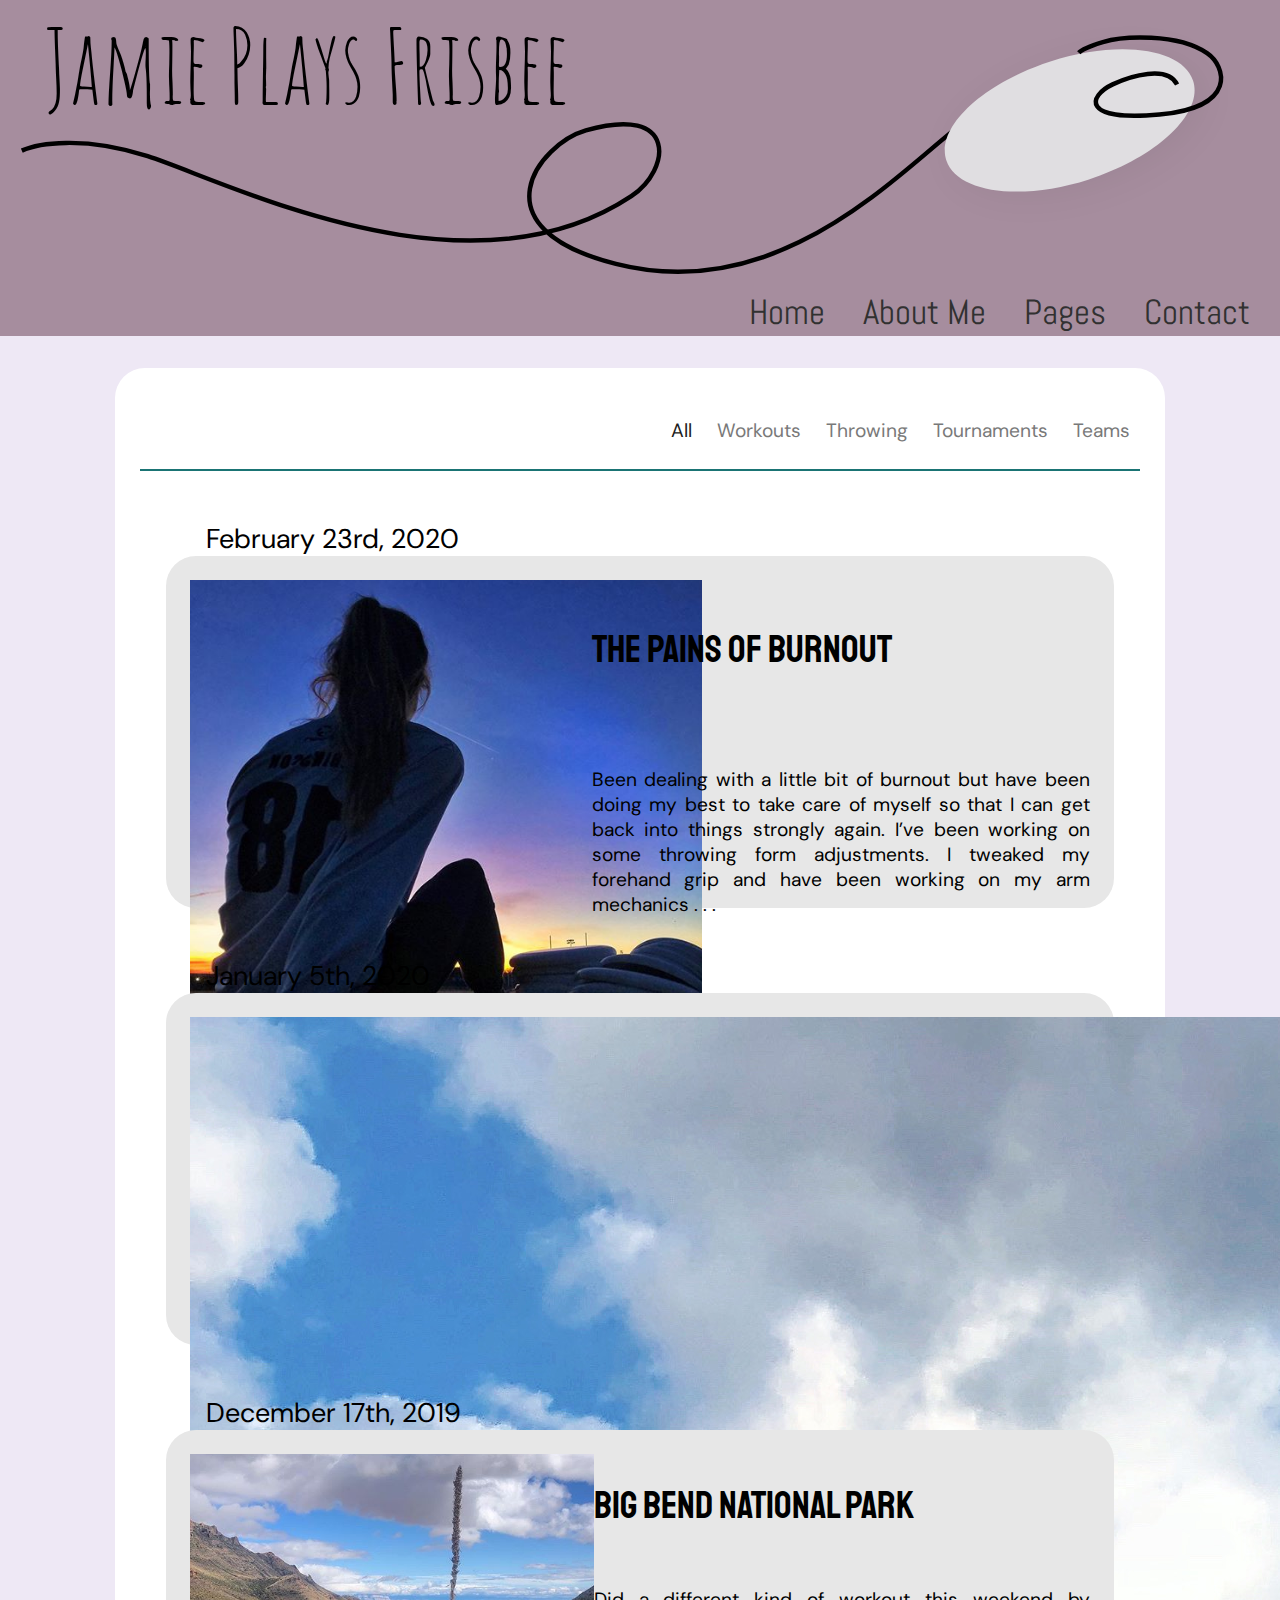
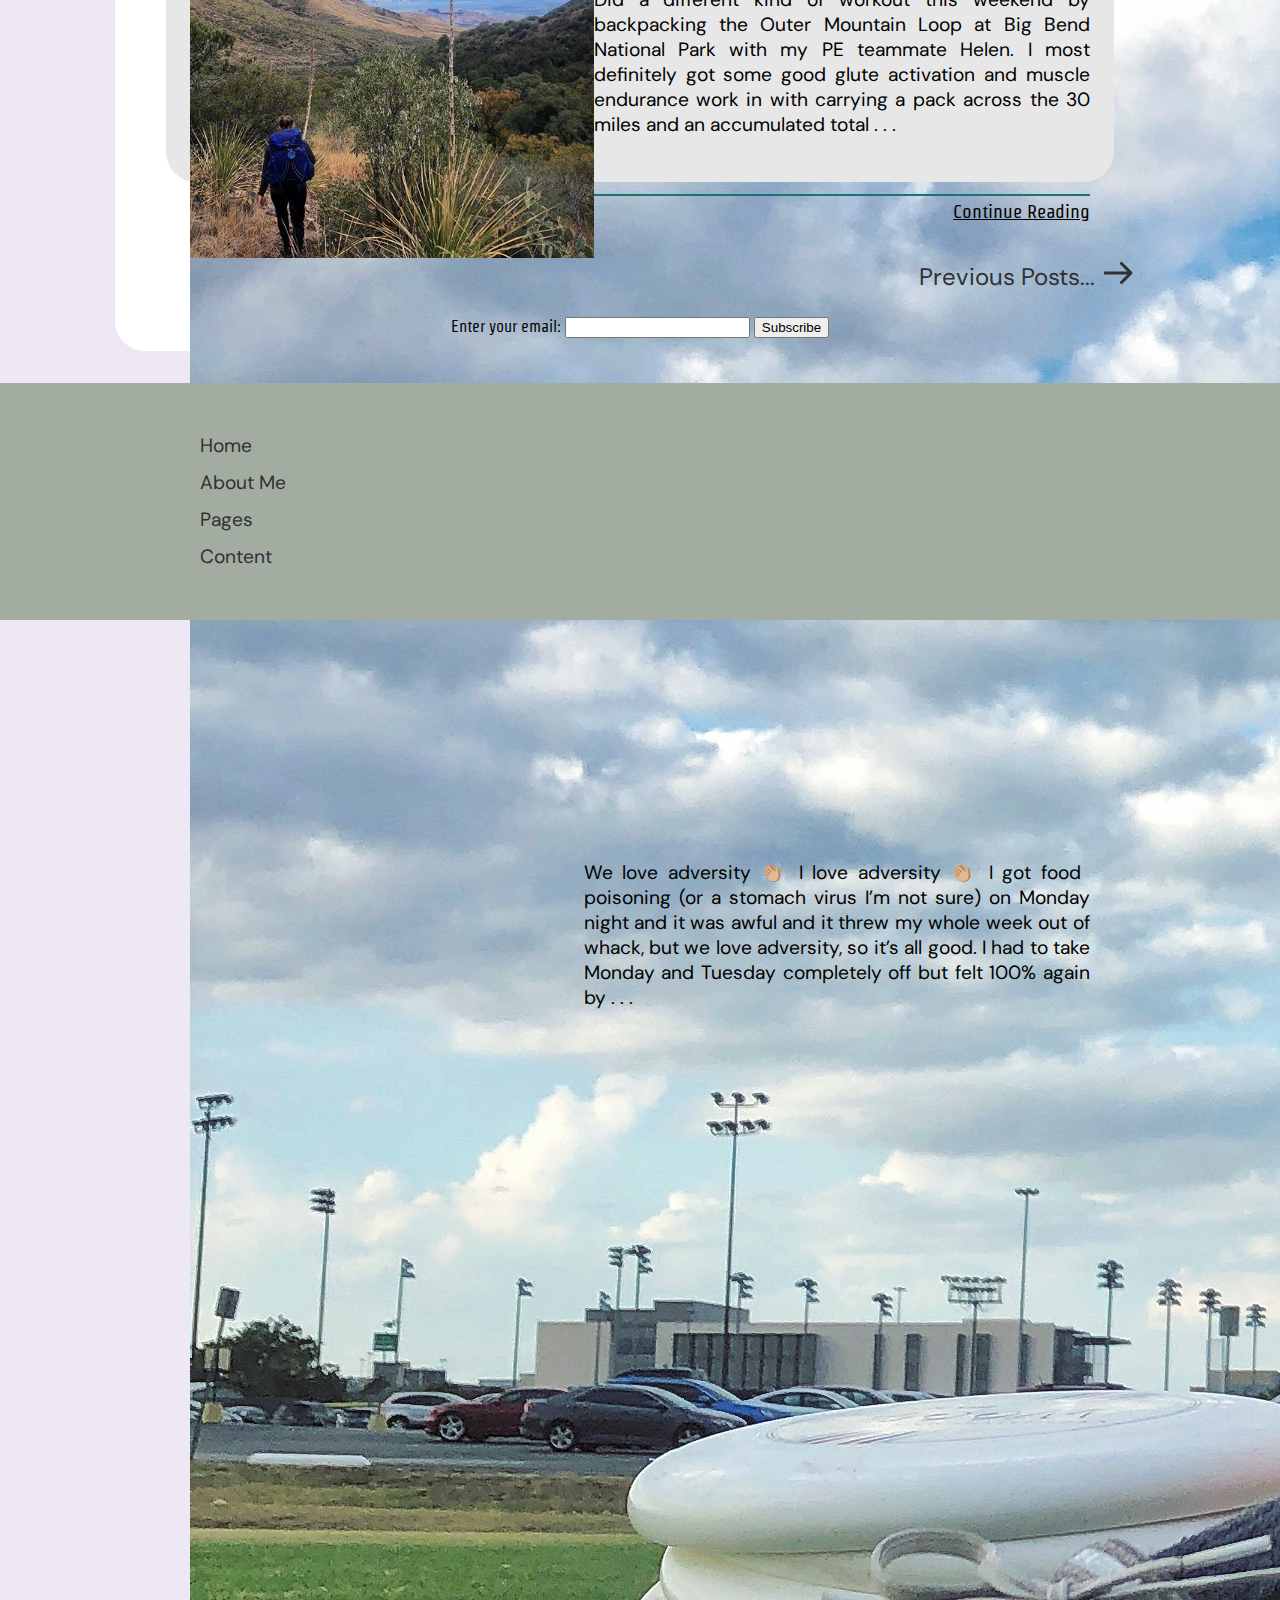
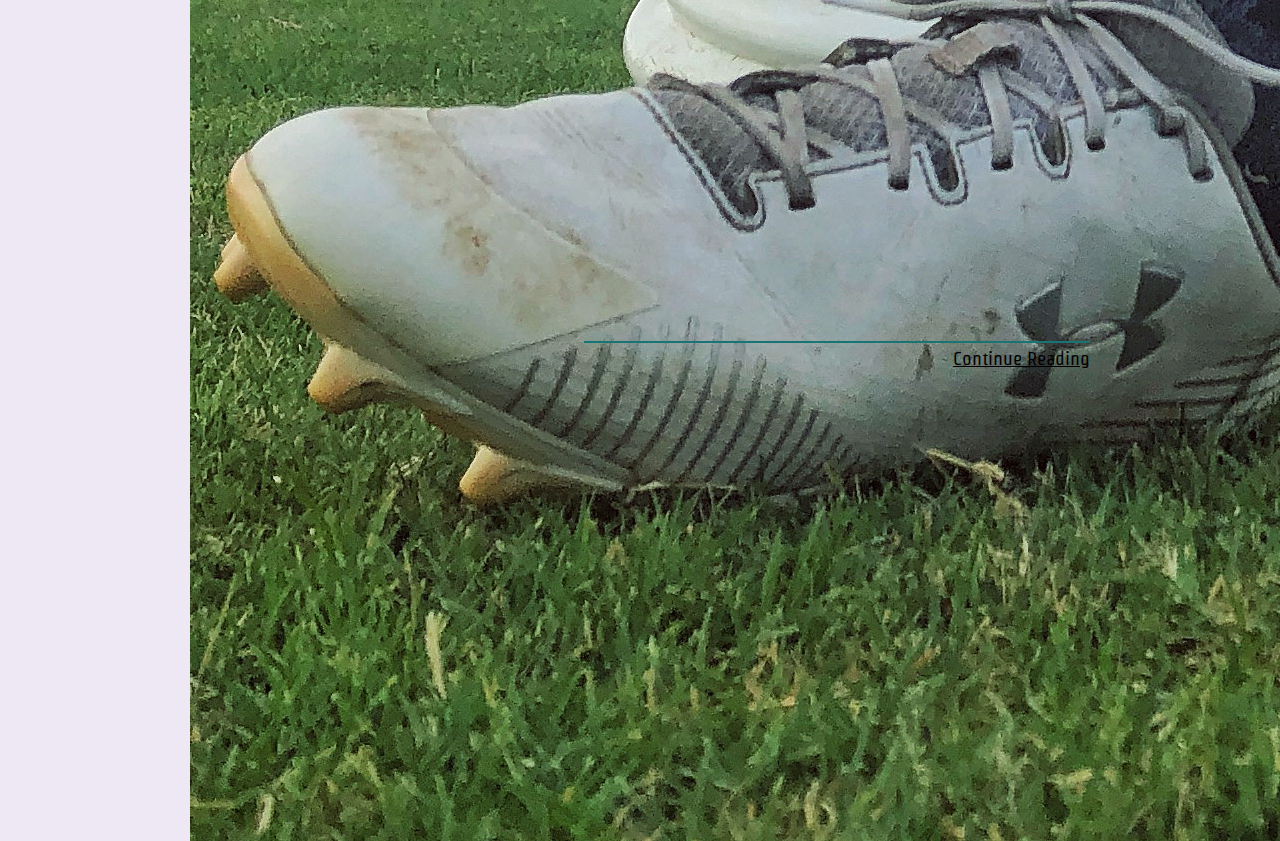
<file: index.html>
<!DOCTYPE html>
<html>
  <head>
    <title>JamiePlaysFrisbee</title>
    <link rel="stylesheet" type="text/css" href="css/stylesheet.css" />
  </head>
  <body>
    <div class="page">
      <header>
        <h1 id="header-title">Jamie Plays Frisbee</h1>
        <svg
          id="header-logo"
          width="1367"
          height="288"
          viewBox="0 0 1367 288"
          fill="none"
          xmlns="http://www.w3.org/2000/svg"
        >
          <path
            d="M1197.03 139.748C1252.16 124.437 1337.69 87.3383 1238.74 61.4298C1197.29 50.5772 1134.71 61.12 1063.45 113.203C993.401 164.397 857.264 322.143 669.895 274.251C509.363 233.219 584.044 139.353 636.104 124.203C739.565 94.0949 732.102 168.246 687.241 197.995C502.418 320.559 235.831 182.955 143.522 153.153C70.3766 129.455 18.6841 139.085 1.98106 146.861"
            stroke="black"
            stroke-width="5"
          />
          <g filter="url(#filter0_d)">
            <path
              d="M1318.79 68.2089C1330.75 104.858 1278.33 154.577 1201.71 179.258C1125.09 203.94 1053.29 194.238 1041.34 157.589C1029.39 120.939 1081.8 71.2207 1158.42 46.5391C1235.04 21.8576 1306.84 31.5594 1318.79 68.2089Z"
              fill="#E0DEE1"
            />
          </g>
          <path
            d="M1300.82 72.6014C1289.82 50.3252 1247.95 63.1759 1228.39 72.3857C1200.7 85.4244 1192.45 114.446 1280.96 106.298C1369.48 98.1507 1355.52 51.584 1334.5 37.2854C1300.99 14.497 1239.75 18.1652 1217.34 24.7621C1194.94 31.359 1190.31 36.856 1190.31 36.856"
            stroke="black"
            stroke-width="5"
          />
          <defs>
            <filter
              id="filter0_d"
              x="1013.64"
              y="0.885681"
              width="352.848"
              height="232.026"
              filterUnits="userSpaceOnUse"
              color-interpolation-filters="sRGB"
            >
              <feFlood flood-opacity="0" result="BackgroundImageFix" />
              <feColorMatrix
                in="SourceAlpha"
                type="matrix"
                values="0 0 0 0 0 0 0 0 0 0 0 0 0 0 0 0 0 0 127 0"
              />
              <feOffset dx="10" dy="4" />
              <feGaussianBlur stdDeviation="18" />
              <feColorMatrix
                type="matrix"
                values="0 0 0 0 0 0 0 0 0 0 0 0 0 0 0 0 0 0 0.05 0"
              />
              <feBlend
                mode="normal"
                in2="BackgroundImageFix"
                result="effect1_dropShadow"
              />
              <feBlend
                mode="normal"
                in="SourceGraphic"
                in2="effect1_dropShadow"
                result="shape"
              />
            </filter>
          </defs>
        </svg>
        <nav>
          <ul class="header-nav">
            <li class="inline-nav clickable">
              <a href="index.html">Home</a>
            </li>
            <li class="inline-nav clickable">
              <a href="index.html">About Me</a>
            </li>
            <li class="inline-nav clickable">
              <a href="index.html">Pages</a>
            </li>
            <li class="inline-nav clickable">
              <a href="index.html">Contact</a>
            </li>
          </ul>

          <div class="dropdown">
            <button class="dropdown-btn">Navigation</button>
            <div class="dropdown-links">
              <a href="index.html">Home</a>
              <a href="index.html">About Me</a>
              <a href="index.html">Pages</a>
              <a href="index.html">Contact</a>
            </div>
          </div>
        </nav>
      </header>
      <section>
        <div class="categories-container">
          <ul>
            <li class="inline-nav clickable active">
              <a href="index.html">All</a>
            </li>
            <li class="inline-nav clickable">
              <a href="index.html">Workouts</a>
            </li>
            <li class="inline-nav clickable">
              <a href="index.html">Throwing</a>
            </li>
            <li class="inline-nav clickable">
              <a href="index.html">Tournaments</a>
            </li>
            <li class="inline-nav clickable"><a href="index.html">Teams</a></li>
          </ul>

          <select>
            <option value="" selected="selected">All</option>

            <option value="index.html">Workouts</option>
            <option value="index.html">Throwing</option>
            <option value="index.html">Tournaments</option>
            <option value="index.html">Teams</option>
          </select>
        </div>

        <div id="blog-card-container">
          <h2 class="blog-date">February 23rd, 2020</h2>
          <div class="blog-card">
            <img
              src="sunset_discs_jpf.png"
              alt="Author at field with frisbees during a sunset"
            />
            <h3 class="card-title">The Pains of Burnout</h3>
            <p class="blog-post-text card-content">
              Been dealing with a little bit of burnout but have been doing my
              best to take care of myself so that I can get back into things
              strongly again. I’ve been working on some throwing form
              adjustments. I tweaked my forehand grip and have been working on
              my arm mechanics . . .
            </p>
            <a
              class="card-footer continue-reading clickable"
              href="blog_post_1.html"
              >Continue Reading</a
            >
          </div>
          <h2 class="blog-date">January 5th, 2020</h2>
          <div class="blog-card">
            <img
              src="green_grass_jpf.JPG"
              alt="Author in grass field with pile of frisbees"
            />
            <h3 class="card-title">We Love Adversity</h3>
            <p class="blog-post-text card-content">
              We love adversity 👏🏼 I love adversity 👏🏼 I got food poisoning (or
              a stomach virus I’m not sure) on Monday night and it was awful and
              it threw my whole week out of whack, but we love adversity, so
              it’s all good. I had to take Monday and Tuesday completely off but
              felt 100% again by . . .
            </p>
            <a class="card-footer continue-reading clickable" href="index.html"
              >Continue Reading</a
            >
          </div>
          <h2 class="blog-date">December 17th, 2019</h2>
          <div class="blog-card">
            <img
              src="bigbend_jpf.png"
              alt="Author backpacking along trail at Big Bend National Park"
            />
            <h3 class="card-title">Big Bend National Park</h3>
            <p class="blog-post-text card-content">
              Did a different kind of workout this weekend by backpacking the
              Outer Mountain Loop at Big Bend National Park with my PE teammate
              Helen. I most definitely got some good glute activation and muscle
              endurance work in with carrying a pack across the 30 miles and an
              accumulated total . . .
            </p>
            <a class="card-footer continue-reading clickable" href="index.html"
              >Continue Reading</a
            >
          </div>
        </div>
        <div class="change-page">
          <a class="previous-post clickable" href="index.html"
            >Previous Posts...</a
          >
          <svg
            class="clickable"
            width="29"
            height="24"
            viewBox="0 0 29 24"
            fill="none"
            xmlns="http://www.w3.org/2000/svg"
          >
            <path
              d="M28.0607 13.0607C28.6464 12.4749 28.6464 11.5251 28.0607 10.9393L18.5147 1.3934C17.9289 0.80761 16.9792 0.80761 16.3934 1.3934C15.8076 1.97918 15.8076 2.92893 16.3934 3.51472L24.8787 12L16.3934 20.4853C15.8076 21.0711 15.8076 22.0208 16.3934 22.6066C16.9792 23.1924 17.9289 23.1924 18.5147 22.6066L28.0607 13.0607ZM1.31134e-07 13.5L27 13.5L27 10.5L-1.31134e-07 10.5L1.31134e-07 13.5Z"
              fill="#313131"
            />
          </svg>
        </div>
        <form class="subscribe">
          <label for="email">Enter your email:</label>
          <input type="text" id="email" name="email" />
          <input type="submit" value="Subscribe" />
        </form>
      </section>
      <footer>
        <div class="footer-cont">
          <ul class="labels">
            <li class="footer-links clickable">
              <a href="index.html">Home</a>
            </li>
            <li class="footer-links clickable">
              <a href="index.html">About Me</a>
            </li>
            <li class="footer-links clickable">
              <a href="index.html">Pages</a>
            </li>
            <li class="footer-links clickable">
              <a href="index.html">Content</a>
            </li>
          </ul>
        </div>
      </footer>
    </div>
  </body>
</html>
</file>
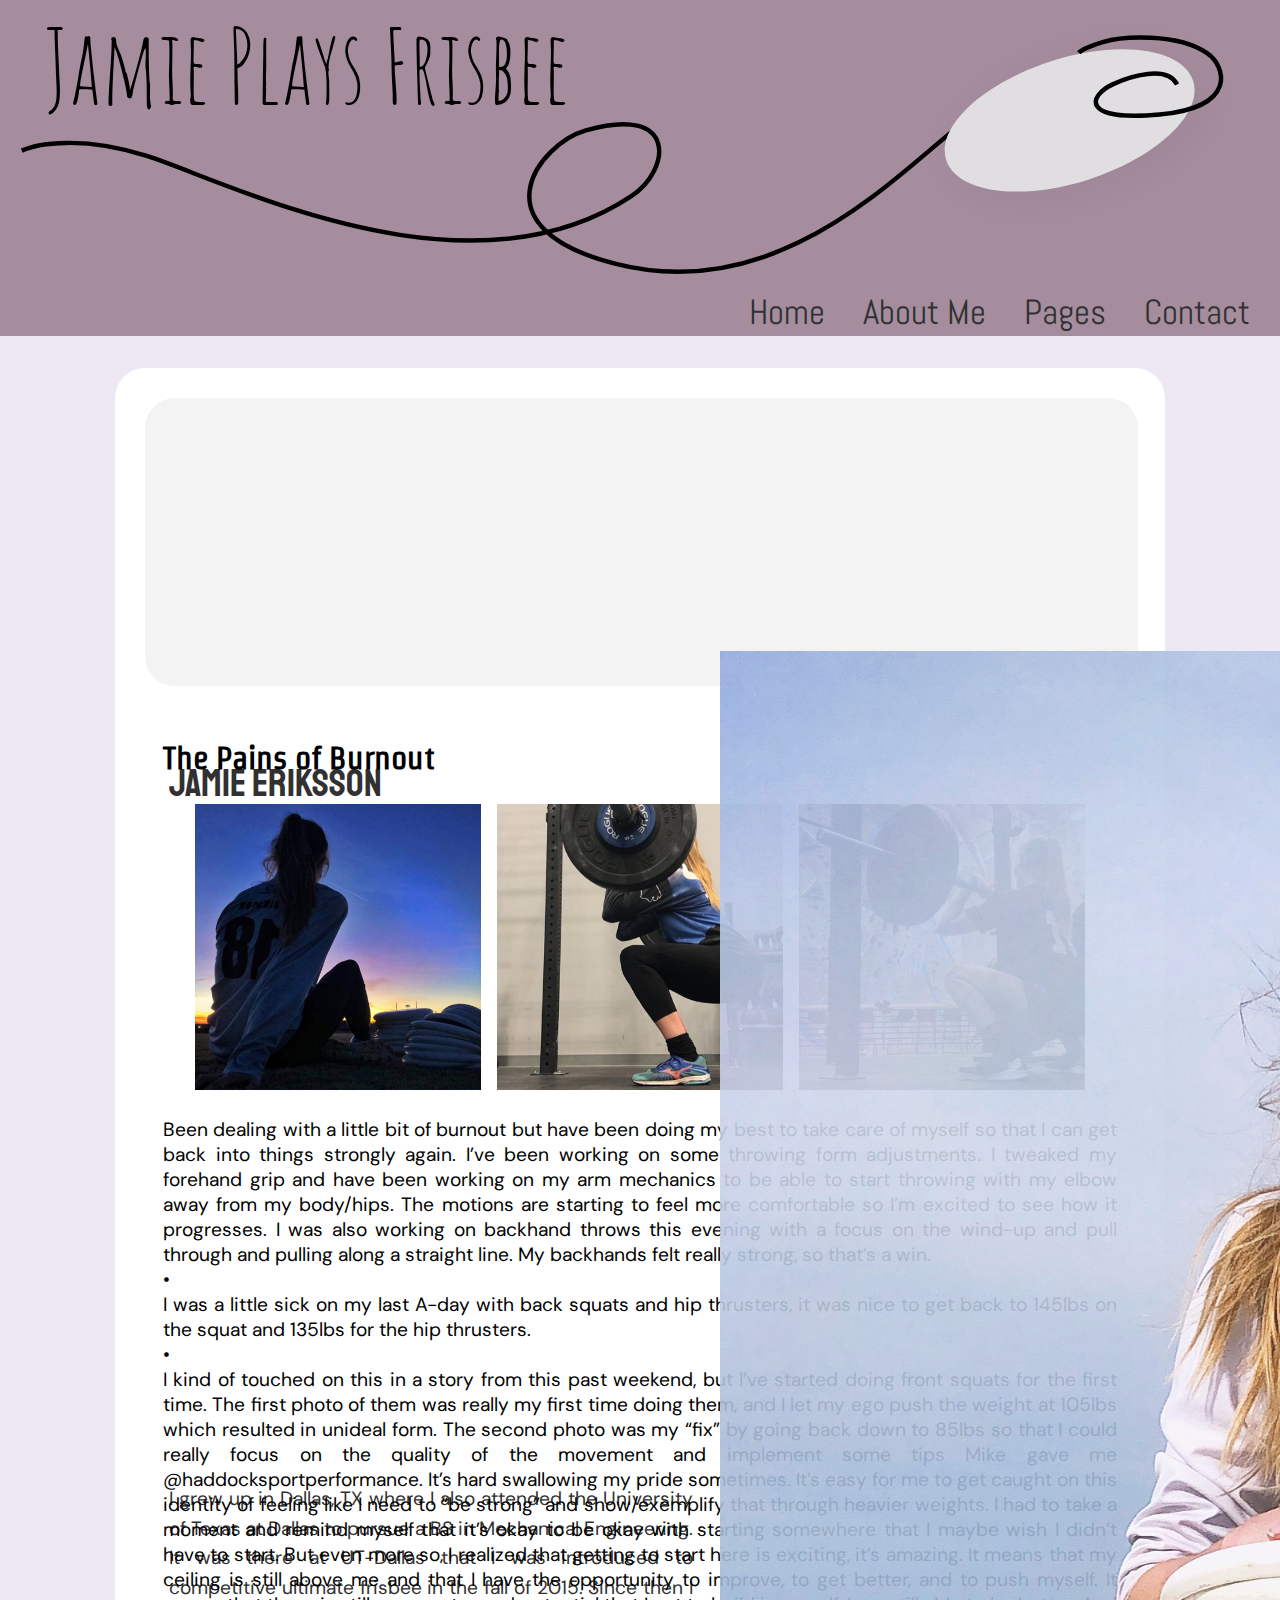
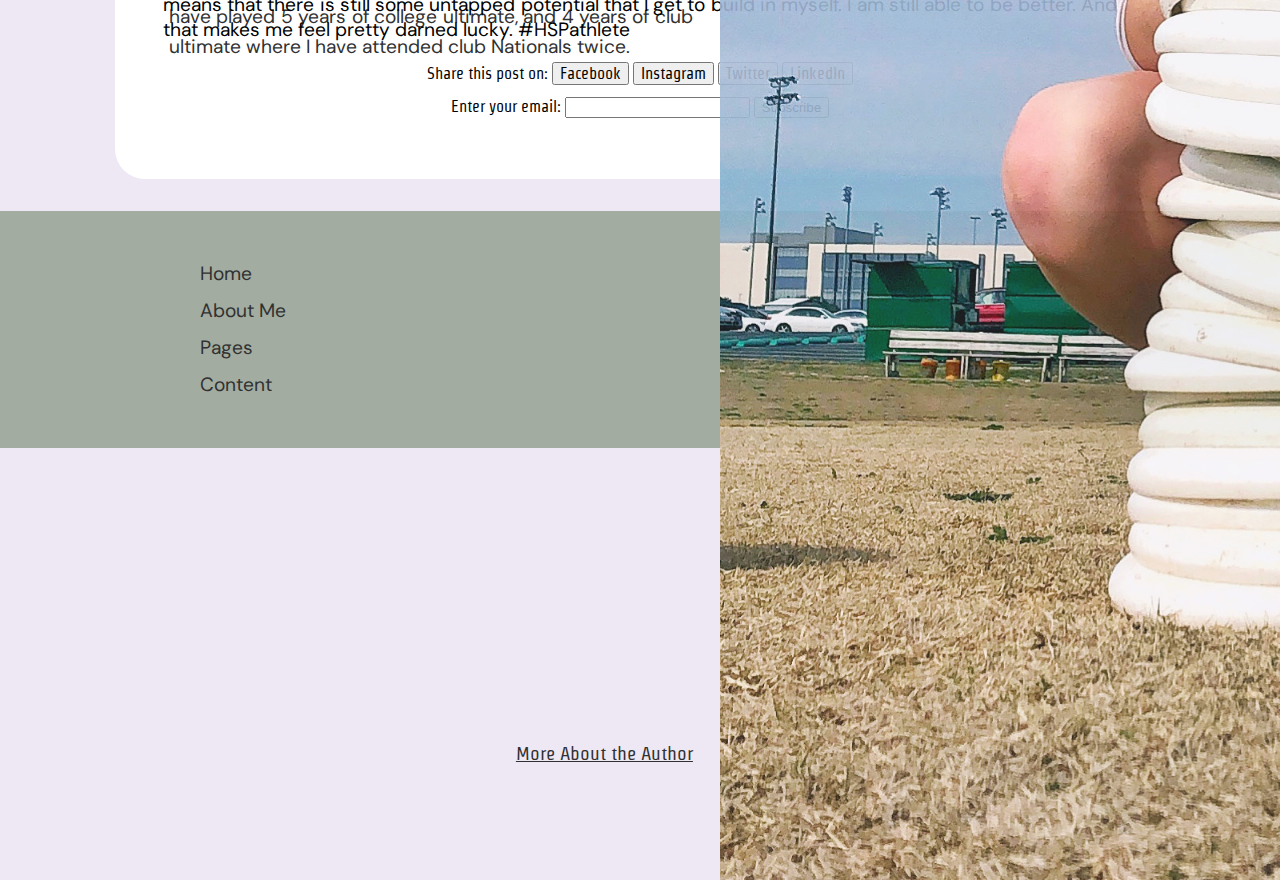
<file: blog_post_1.html>
<!DOCTYPE html>
<html>
  <head>
    <title>JamiePlaysFrisbee</title>
    <link rel="stylesheet" type="text/css" href="css/stylesheet.css" />
  </head>
  <body>
    <div class="page">
      <header>
        <h1 id="header-title">Jamie Plays Frisbee</h1>
        <svg
          id="header-logo"
          width="1367"
          height="288"
          viewBox="0 0 1367 288"
          fill="none"
          xmlns="http://www.w3.org/2000/svg"
        >
          <path
            d="M1197.03 139.748C1252.16 124.437 1337.69 87.3383 1238.74 61.4298C1197.29 50.5772 1134.71 61.12 1063.45 113.203C993.401 164.397 857.264 322.143 669.895 274.251C509.363 233.219 584.044 139.353 636.104 124.203C739.565 94.0949 732.102 168.246 687.241 197.995C502.418 320.559 235.831 182.955 143.522 153.153C70.3766 129.455 18.6841 139.085 1.98106 146.861"
            stroke="black"
            stroke-width="5"
          />
          <g filter="url(#filter0_d)">
            <path
              d="M1318.79 68.2089C1330.75 104.858 1278.33 154.577 1201.71 179.258C1125.09 203.94 1053.29 194.238 1041.34 157.589C1029.39 120.939 1081.8 71.2207 1158.42 46.5391C1235.04 21.8576 1306.84 31.5594 1318.79 68.2089Z"
              fill="#E0DEE1"
            />
          </g>
          <path
            d="M1300.82 72.6014C1289.82 50.3252 1247.95 63.1759 1228.39 72.3857C1200.7 85.4244 1192.45 114.446 1280.96 106.298C1369.48 98.1507 1355.52 51.584 1334.5 37.2854C1300.99 14.497 1239.75 18.1652 1217.34 24.7621C1194.94 31.359 1190.31 36.856 1190.31 36.856"
            stroke="black"
            stroke-width="5"
          />
          <defs>
            <filter
              id="filter0_d"
              x="1013.64"
              y="0.885681"
              width="352.848"
              height="232.026"
              filterUnits="userSpaceOnUse"
              color-interpolation-filters="sRGB"
            >
              <feFlood flood-opacity="0" result="BackgroundImageFix" />
              <feColorMatrix
                in="SourceAlpha"
                type="matrix"
                values="0 0 0 0 0 0 0 0 0 0 0 0 0 0 0 0 0 0 127 0"
              />
              <feOffset dx="10" dy="4" />
              <feGaussianBlur stdDeviation="18" />
              <feColorMatrix
                type="matrix"
                values="0 0 0 0 0 0 0 0 0 0 0 0 0 0 0 0 0 0 0.05 0"
              />
              <feBlend
                mode="normal"
                in2="BackgroundImageFix"
                result="effect1_dropShadow"
              />
              <feBlend
                mode="normal"
                in="SourceGraphic"
                in2="effect1_dropShadow"
                result="shape"
              />
            </filter>
          </defs>
        </svg>
        <nav>
          <ul class="header-nav">
            <li class="inline-nav clickable">
              <a href="index.html">Home</a>
            </li>
            <li class="inline-nav clickable">
              <a href="index.html">About Me</a>
            </li>
            <li class="inline-nav clickable">
              <a href="index.html">Pages</a>
            </li>
            <li class="inline-nav clickable">
              <a href="index.html">Contact</a>
            </li>
          </ul>

          <div class="dropdown">
            <button class="dropdown-btn">Navigation</button>
            <div class="dropdown-links">
              <a href="index.html">Home</a>
              <a href="index.html">About Me</a>
              <a href="index.html">Pages</a>
              <a href="index.html">Contact</a>
            </div>
          </div>
        </nav>
      </header>
      <section>
        <div class="author-card">
          <img src="disc_pile_jpf.JPG" alt="Author with pile of frisbees" />
          <h1 class="author-card-title">Jamie Eriksson</h1>
          <p class="author-card-content">
            I grew up in Dallas, TX where I also attended the University of
            Texas at Dallas to pursue a BS in Mechanical Engineering. It was
            there at UT-Dallas that I was introduced to competitive ultimate
            frisbee in the fall of 2015. Since then I have played 5 years of
            college ultimate, and 4 years of club ultimate where I have attended
            club Nationals twice.
          </p>
          <a
            class="author-card-footer author-cont-reading clickable"
            href="blog_post_1.html"
          >
            More About the Author
          </a>
        </div>
        <article>
          <h1 class="blog-post-title">The Pains of Burnout</h1>
          <div class="blog-post-imgs">
            <img
              src="sunset_discs_jpf.png"
              alt="Author at field with frisbees during a sunset"
            />
            <img
              src="front-squat-form1.png"
              alt="Author's old front squat form"
            />
            <img
              src="front-squat-form2.png"
              alt="Author's adjusted front squat form"
            />
          </div>
          <p class="blog-post-text">
            Been dealing with a little bit of burnout but have been doing my
            best to take care of myself so that I can get back into things
            strongly again. I’ve been working on some throwing form adjustments.
            I tweaked my forehand grip and have been working on my arm mechanics
            to be able to start throwing with my elbow away from my body/hips.
            The motions are starting to feel more comfortable so I’m excited to
            see how it progresses. I was also working on backhand throws this
            evening with a focus on the wind-up and pull through and pulling
            along a straight line. My backhands felt really strong, so that’s a
            win.<br />•<br />I was a little sick on my last A-day with back
            squats and hip thrusters, it was nice to get back to 145lbs on the
            squat and 135lbs for the hip thrusters.<br />•<br />I kind of
            touched on this in a story from this past weekend, but I’ve started
            doing front squats for the first time. The first photo of them was
            really my first time doing them, and I let my ego push the weight at
            105lbs which resulted in unideal form. The second photo was my “fix”
            by going back down to 85lbs so that I could really focus on the
            quality of the movement and implement some tips Mike gave me
            @haddocksportperformance. It’s hard swallowing my pride sometimes.
            It’s easy for me to get caught on this identity of feeling like I
            need to “be strong” and show/exemplify that through heavier weights.
            I had to take a moment and remind myself that it’s okay to be okay
            with starting somewhere that I maybe wish I didn’t have to start.
            But even more so, I realized that getting to start here is exciting,
            it’s amazing. It means that my ceiling is still above me and that I
            have the opportunity to improve, to get better, and to push myself.
            It means that there is still some untapped potential that I get to
            build in myself. I am still able to be better. And that makes me
            feel pretty darned lucky. #HSPathlete
          </p>
          <form class="subscribe">
            <label for="email">Enter your email:</label>
            <input type="text" id="email" name="email" />
            <input type="submit" value="Subscribe" />
          </form>
          <div class="social-sharing">
            Share this post on:
            <button type="button" class="social-sharing">Facebook</button>
            <button type="button" class="social-sharing">Instagram</button>
            <button type="button" class="social-sharing">Twitter</button>
            <button type="button" class="social-sharing">LinkedIn</button>
          </div>
        </article>
      </section>
      <footer>
        <div class="footer-cont">
          <ul class="labels">
            <li class="footer-links clickable">
              <a href="index.html">Home</a>
            </li>
            <li class="footer-links clickable">
              <a href="index.html">About Me</a>
            </li>
            <li class="footer-links clickable">
              <a href="index.html">Pages</a>
            </li>
            <li class="footer-links clickable">
              <a href="index.html">Content</a>
            </li>
          </ul>
        </div>
      </footer>
    </div>
  </body>
</html>
</file>
<file: css/stylesheet.css>
@import "./main_content.css";
@import "./header_footer.css";
@import "./blog-post-page.css";
/* @import "./dropdown.css"; */
@import url("https://fonts.googleapis.com/css2?family=DM+Sans&display=swap");
@import url("https://fonts.googleapis.com/css2?family=Amatic+SC&display=swap");

body {
  background: #eee8f5;
  margin: 0;
  font-size: 12pt;
}

.page {
  margin: 0;
  display: grid;
  grid: "header header"auto "main main"auto "footer footer"auto / 4fr 1fr;
  grid-gap: 2em;
}

header {
  grid-area: header;
  background: #a68d9e;
}

section {
  grid-area: main;
  max-width: 1050px;
  margin-left: 1rem;
  margin-right: 1rem;
  background: #ffffff;
  border-radius: 30px;
  justify-self: center;

  display: flex;
  flex-direction: column;
  justify-content: center;
  align-items: stretch;
}

footer {
  grid-area: footer;
  background: #a2aca1;
  display: flex;
  flex-direction: column;
  align-items: center;
}

.inline-nav {
  list-style: none;
  display: inline-block;
}

.clickable:not(.active):hover {
  color: #4d4d4d;
}

.blog-post-text {
  font: 1.2rem "DM Sans", sans-serif;
  text-align: justify;
}

.subscribe {
  order: 4;
  align-self: center;
  font: 1rem "Strait", sans-serif;
  margin: 0.8rem;
}

@media (max-width: 769px) {
  section {
    max-width: 769px;
  }
}
</file>
